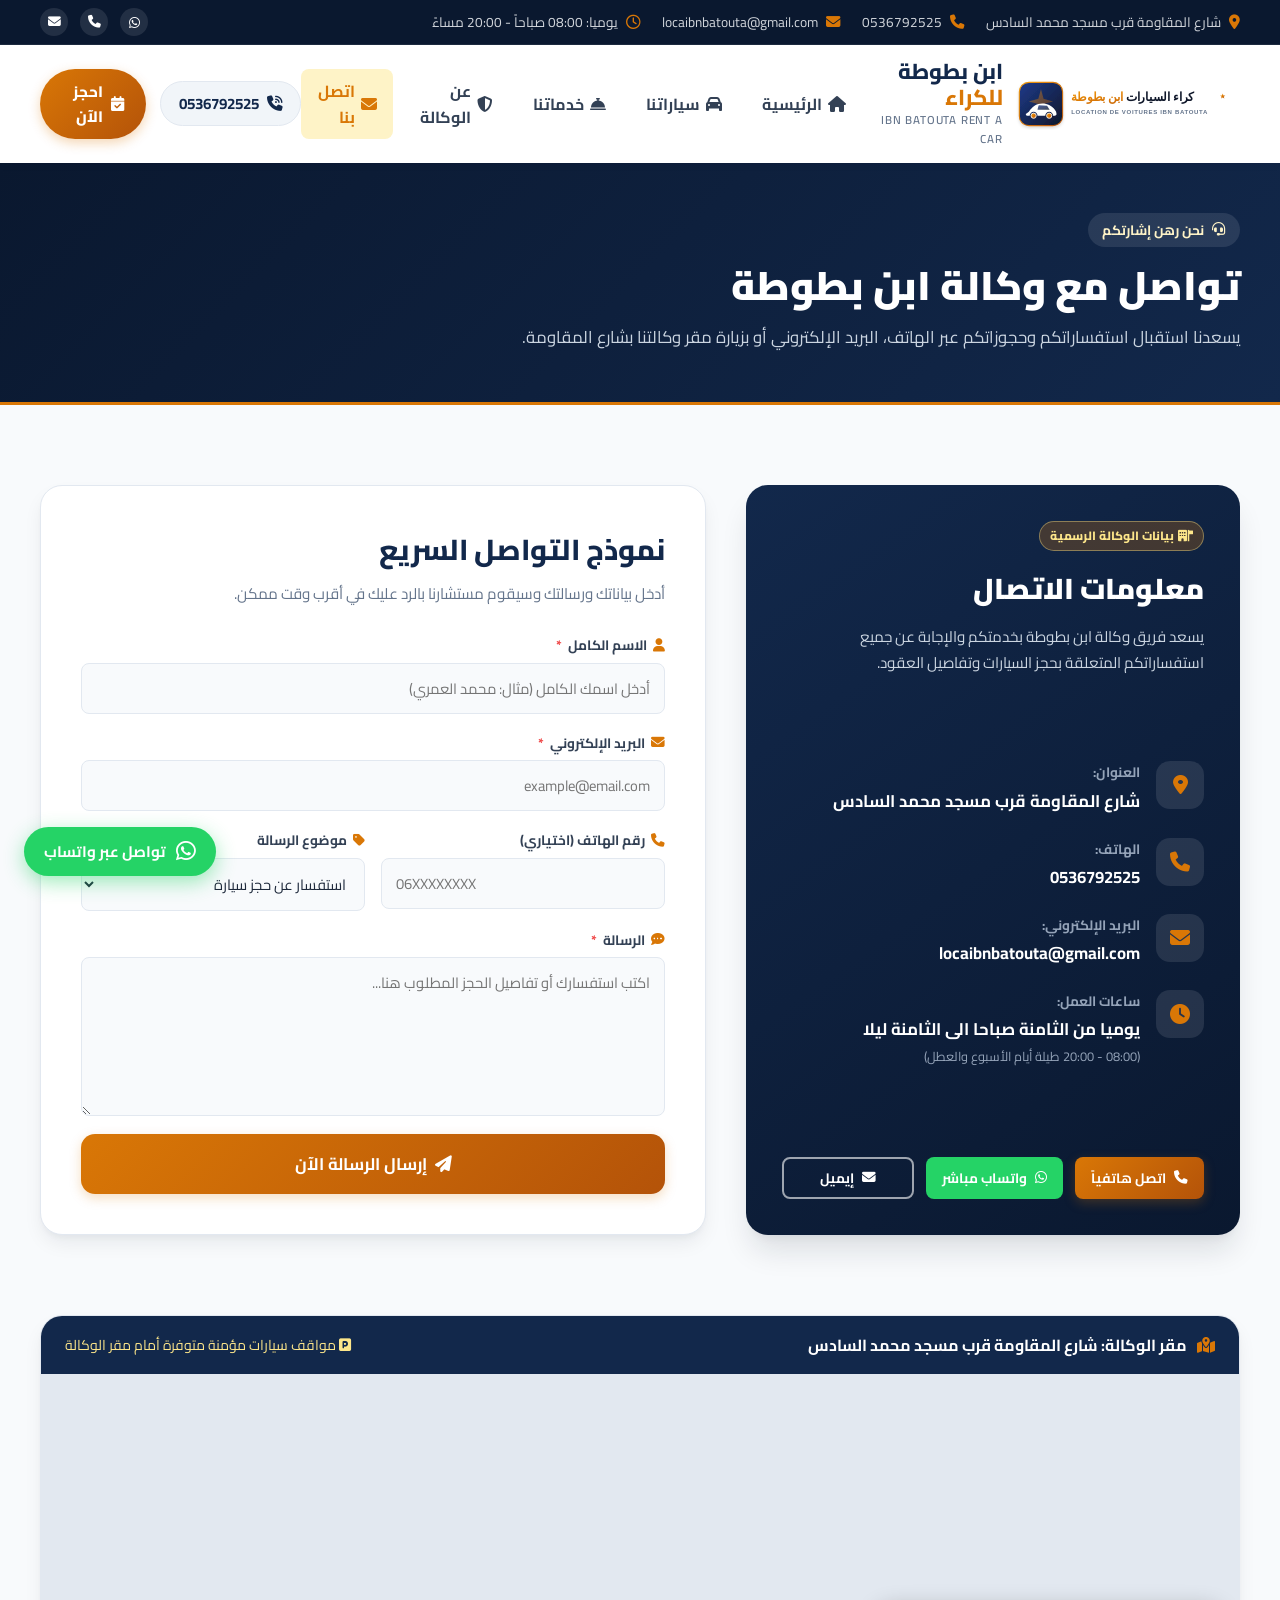
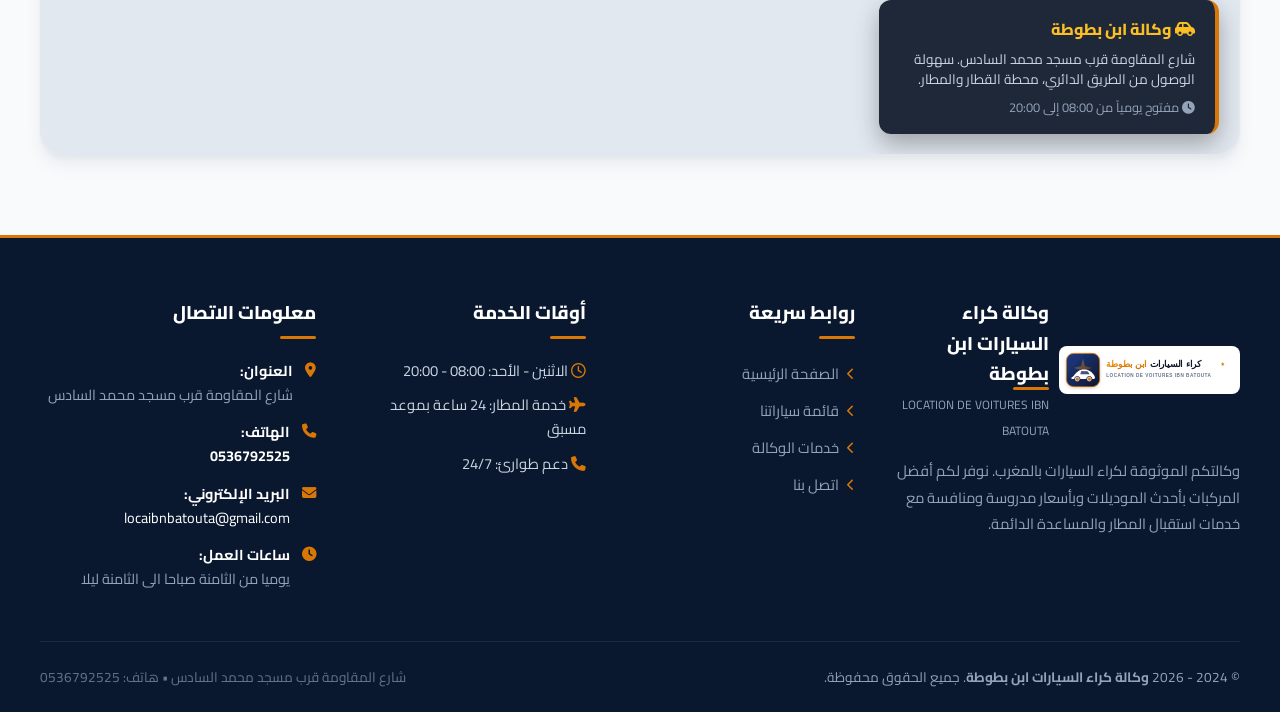
<file: contact.html>
<!DOCTYPE html>
<html lang="ar" dir="rtl">
<head>
  <meta charset="UTF-8" />
  <meta name="viewport" content="width=device-width, initial-scale=1.0" />
  <meta name="description" content="اتصل بوكالة كراء السيارات ابن بطوطة - شارع المقاومة قرب مسجد محمد السادس. هاتف: 0536792525. البريد الإلكتروني: locaibnbatouta@gmail.com. ساعات العمل: يومياً من 8 صباحاً إلى 8 مساءً." />
  <title>اتصل بنا | وكالة كراء السيارات ابن بطوطة</title>

  <!-- Google Fonts: Cairo -->
  <link rel="preconnect" href="https://fonts.googleapis.com" />
  <link rel="preconnect" href="https://fonts.gstatic.com" crossorigin />
  <link href="https://fonts.googleapis.com/css2?family=Cairo:wght@400;500;600;700;800;900&display=swap" rel="stylesheet" />

  <!-- Font Awesome Icons -->
  <link rel="stylesheet" href="https://cdnjs.cloudflare.com/ajax/libs/font-awesome/6.5.1/css/all.min.css" />

  <!-- Custom Stylesheets -->
  <link rel="stylesheet" href="css/style.css" />
  <link rel="stylesheet" href="css/responsive.css" />
</head>
<body>

  <!-- ==========================================================================
       Top Contact Bar
       ========================================================================== -->
  <div class="top-bar">
    <div class="container">
      <div class="top-bar-info">
        <div class="top-bar-item">
          <i class="fa-solid fa-location-dot"></i>
          <span>شارع المقاومة قرب مسجد محمد السادس</span>
        </div>
        <div class="top-bar-item">
          <i class="fa-solid fa-phone"></i>
          <a href="tel:0536792525" dir="ltr">0536792525</a>
        </div>
        <div class="top-bar-item">
          <i class="fa-solid fa-envelope"></i>
          <a href="mailto:locaibnbatouta@gmail.com">locaibnbatouta@gmail.com</a>
        </div>
        <div class="top-bar-item">
          <i class="fa-regular fa-clock"></i>
          <span>يوميا: 08:00 صباحاً - 20:00 مساءً</span>
        </div>
      </div>

      <div class="top-bar-social">
        <a href="https://wa.me/212536792525" target="_blank" title="واتساب"><i class="fa-brands fa-whatsapp"></i></a>
        <a href="tel:0536792525" title="اتصال مباشر"><i class="fa-solid fa-phone"></i></a>
        <a href="mailto:locaibnbatouta@gmail.com" title="بريد إلكتروني"><i class="fa-solid fa-envelope"></i></a>
      </div>
    </div>
  </div>

  <!-- ==========================================================================
       Main Header & Navbar
       ========================================================================== -->
  <header class="site-header">
    <div class="container">
      <nav class="navbar">
        <a href="index.html" class="brand-logo" title="وكالة ابن بطوطة لكراء السيارات">
          <img src="assets/images/logo.svg" alt="وكالة كراء السيارات ابن بطوطة" class="brand-logo-img" />
          <div class="brand-text">
            <span class="brand-title">ابن بطوطة <span>للكراء</span></span>
            <span class="brand-sub">IBN BATOUTA RENT A CAR</span>
          </div>
        </a>

        <ul class="nav-links">
          <li><a href="index.html" class="nav-link"><i class="fa-solid fa-house"></i> الرئيسية</a></li>
          <li><a href="cars.html" class="nav-link"><i class="fa-solid fa-car"></i> سياراتنا</a></li>
          <li><a href="index.html#servicesSection" class="nav-link"><i class="fa-solid fa-bell-concierge"></i> خدماتنا</a></li>
          <li><a href="index.html#aboutAgencySection" class="nav-link"><i class="fa-solid fa-shield-halved"></i> عن الوكالة</a></li>
          <li><a href="contact.html" class="nav-link active"><i class="fa-solid fa-envelope"></i> اتصل بنا</a></li>
        </ul>

        <div class="nav-actions">
          <a href="tel:0536792525" class="btn-nav-call" title="اتصال هاتفي مباشر">
            <i class="fa-solid fa-phone-volume"></i>
            <span dir="ltr">0536792525</span>
          </a>
          <a href="cars.html" class="btn-nav-cta">
            <i class="fa-solid fa-calendar-check"></i>
            <span>احجز الآن</span>
          </a>
          <button class="menu-toggle" aria-label="فتح القائمة">
            <i class="fa-solid fa-bars"></i>
          </button>
        </div>
      </nav>
    </div>
  </header>

  <main>
    <!-- ==========================================================================
         Page Header Banner
         ========================================================================== -->
    <section style="background: linear-gradient(135deg, var(--primary-dark) 0%, var(--primary) 100%); color: var(--white); padding: 50px 0; border-bottom: 3px solid var(--accent);">
      <div class="container">
        <div style="max-width: 760px;">
          <div style="display: inline-flex; align-items: center; gap: 8px; background: rgba(255,255,255,0.1); padding: 6px 14px; border-radius: var(--radius-full); font-size: 0.85rem; font-weight: 700; color: var(--accent-light); margin-bottom: 14px;">
            <i class="fa-solid fa-headset"></i> نحن رهن إشارتكم
          </div>
          <h1 style="font-size: 2.5rem; font-weight: 900; margin-bottom: 12px; line-height: 1.25;">
            تواصل مع وكالة ابن بطوطة
          </h1>
          <p style="font-size: 1.05rem; color: #cbd5e1; line-height: 1.7;">
            يسعدنا استقبال استفساراتكم وحجوزاتكم عبر الهاتف، البريد الإلكتروني أو بزيارة مقر وكالتنا بشارع المقاومة.
          </p>
        </div>
      </div>
    </section>

    <!-- ==========================================================================
         Contact Form & Official Info Section
         ========================================================================== -->
    <section class="contact-section">
      <div class="container">
        <div class="contact-layout">

          <!-- Left / Col 1: Official Agency Contact Information Card -->
          <div class="contact-info-card">
            <div class="contact-info-header">
              <span class="badge badge-gold" style="margin-bottom: 14px; background: rgba(217, 119, 6, 0.25); color: #fde68a; border-color: rgba(253, 230, 138, 0.4);">
                <i class="fa-solid fa-building-flag"></i> بيانات الوكالة الرسمية
              </span>
              <h2>معلومات الاتصال</h2>
              <p>
                يسعد فريق وكالة ابن بطوطة بخدمتكم والإجابة عن جميع استفساراتكم المتعلقة بحجز السيارات وتفاصيل العقود.
              </p>
            </div>

            <!-- List of exact agency info -->
            <div class="contact-details-list">
              <!-- العنوان -->
              <div class="contact-detail-item">
                <div class="contact-icon-box">
                  <i class="fa-solid fa-location-dot"></i>
                </div>
                <div class="contact-detail-text">
                  <strong>العنوان:</strong>
                  <span class="rtl-text">شارع المقاومة قرب مسجد محمد السادس</span>
                </div>
              </div>

              <!-- الهاتف -->
              <div class="contact-detail-item">
                <div class="contact-icon-box">
                  <i class="fa-solid fa-phone"></i>
                </div>
                <div class="contact-detail-text">
                  <strong>الهاتف:</strong>
                  <a href="tel:0536792525" dir="ltr">0536792525</a>
                </div>
              </div>

              <!-- البريد الإلكتروني -->
              <div class="contact-detail-item">
                <div class="contact-icon-box">
                  <i class="fa-solid fa-envelope"></i>
                </div>
                <div class="contact-detail-text">
                  <strong>البريد الإلكتروني:</strong>
                  <a href="mailto:locaibnbatouta@gmail.com" style="direction: ltr;">locaibnbatouta@gmail.com</a>
                </div>
              </div>

              <!-- ساعات العمل -->
              <div class="contact-detail-item">
                <div class="contact-icon-box">
                  <i class="fa-solid fa-clock"></i>
                </div>
                <div class="contact-detail-text">
                  <strong>ساعات العمل:</strong>
                  <span class="rtl-text">يوميا من الثامنة صباحا الى الثامنة ليلا</span>
                  <small style="display: block; color: #94a3b8; font-size: 0.8rem; margin-top: 2px;">(08:00 - 20:00 طيلة أيام الأسبوع والعطل)</small>
                </div>
              </div>
            </div>

            <!-- Direct Quick Buttons -->
            <div class="contact-direct-actions">
              <a href="tel:0536792525" class="btn btn-accent btn-sm" style="flex: 1;">
                <i class="fa-solid fa-phone"></i> اتصل هاتفياً
              </a>
              <a href="https://wa.me/212536792525" target="_blank" class="btn btn-sm" style="background: #25d366; color: #fff; flex: 1;">
                <i class="fa-brands fa-whatsapp"></i> واتساب مباشر
              </a>
              <a href="mailto:locaibnbatouta@gmail.com" class="btn btn-outline-white btn-sm" style="flex: 1;">
                <i class="fa-solid fa-envelope"></i> إيميل
              </a>
            </div>
          </div>

          <!-- Right / Col 2: Required Contact Form -->
          <div class="contact-form-card">
            <h2>نموذج التواصل السريع</h2>
            <p>أدخل بياناتك ورسالتك وسيقوم مستشارنا بالرد عليك في أقرب وقت ممكن.</p>

            <!-- Inline Success Alert -->
            <div id="contactSuccessAlert" style="display: none; background: #ecfdf5; border: 1.5px solid #a7f3d0; border-radius: var(--radius-md); padding: 16px; margin-bottom: 22px; align-items: center; gap: 12px; color: #065f46;">
              <i class="fa-solid fa-circle-check" style="font-size: 1.5rem; color: #10b981;"></i>
              <div>
                <strong>تم إرسال رسالتك بنجاح!</strong>
                <p style="margin: 0; font-size: 0.88rem; color: #047857;">شكراً لتواصلك مع وكالة كراء السيارات ابن بطوطة. سنتواصل معك هاتفياً أو عبر البريد الإلكتروني.</p>
              </div>
            </div>

            <form id="agencyContactForm">
              <!-- الاسم الكامل -->
              <div class="form-group form-group-full">
                <label for="fullName"><i class="fa-solid fa-user"></i> الاسم الكامل <span style="color: var(--danger);">*</span></label>
                <input type="text" id="fullName" name="fullName" class="form-control" placeholder="أدخل اسمك الكامل (مثال: محمد العمري)" required />
              </div>

              <!-- البريد الإلكتروني -->
              <div class="form-group form-group-full">
                <label for="email"><i class="fa-solid fa-envelope"></i> البريد الإلكتروني <span style="color: var(--danger);">*</span></label>
                <input type="email" id="email" name="email" class="form-control" placeholder="example@email.com" required />
              </div>

              <!-- رقم الهاتف (ميزة إضافية) -->
              <div class="form-row">
                <div class="form-group">
                  <label for="phone"><i class="fa-solid fa-phone"></i> رقم الهاتف (اختياري)</label>
                  <input type="tel" id="phone" name="phone" class="form-control" placeholder="06XXXXXXXX" />
                </div>
                <div class="form-group">
                  <label for="subject"><i class="fa-solid fa-tag"></i> موضوع الرسالة</label>
                  <select id="subject" name="subject" class="form-control">
                    <option value="استفسار عن حجز سيارة">استفسار عن حجز سيارة</option>
                    <option value="طلب عرض أسعار لمدة طويلة">طلب عرض أسعار لمدة طويلة</option>
                    <option value="استفسار عن التسليم في المطار">استفسار عن التسليم في المطار</option>
                    <option value="موضوع آخر">موضوع آخر</option>
                  </select>
                </div>
              </div>

              <!-- الرسالة -->
              <div class="form-group form-group-full">
                <label for="message"><i class="fa-solid fa-comment-dots"></i> الرسالة <span style="color: var(--danger);">*</span></label>
                <textarea id="message" name="message" class="form-control" rows="5" placeholder="اكتب استفسارك أو تفاصيل الحجز المطلوب هنا..." required></textarea>
              </div>

              <button type="submit" class="btn btn-accent btn-lg" style="width: 100%;">
                <i class="fa-solid fa-paper-plane"></i> إرسال الرسالة الآن
              </button>
            </form>
          </div>

        </div>
      </div>
    </section>

    <!-- ==========================================================================
         Location Map & Directions (شارع المقاومة قرب مسجد محمد السادس)
         ========================================================================== -->
    <section class="map-section">
      <div class="container">
        <div class="map-wrapper">
          <div class="map-banner">
            <div class="map-banner-info">
              <i class="fa-solid fa-map-location-dot"></i>
              <span>مقر الوكالة: شارع المقاومة قرب مسجد محمد السادس</span>
            </div>
            <div style="font-size: 0.88rem; color: #fde68a;">
              <i class="fa-solid fa-square-parking"></i> مواقف سيارات مؤمنة متوفرة أمام مقر الوكالة
            </div>
          </div>

          <!-- Interactive Embedded OpenStreetMap / Map Location -->
          <div style="position: relative; width: 100%; height: 380px; background: #e2e8f0;">
            <iframe 
              title="موقع وكالة كراء السيارات ابن بطوطة" 
              src="https://www.openstreetmap.org/export/embed.html?bbox=-1.9360,34.6750,-1.9050,34.6950&layer=mapnik&marker=34.6850,-1.9200" 
              style="width: 100%; height: 100%; border: 0;" 
              allowfullscreen="" 
              loading="lazy">
            </iframe>

            <!-- Overlay Card with Address Pin -->
            <div style="position: absolute; bottom: 20px; right: 20px; background: rgba(15, 23, 42, 0.92); color: #fff; padding: 16px 20px; border-radius: 12px; box-shadow: 0 10px 25px rgba(0,0,0,0.3); max-width: 340px; border-right: 4px solid var(--accent); backdrop-filter: blur(8px);">
              <h4 style="font-size: 1rem; font-weight: 800; color: #fbbf24; margin-bottom: 6px;">
                <i class="fa-solid fa-car-side"></i> وكالة ابن بطوطة
              </h4>
              <p style="font-size: 0.85rem; color: #cbd5e1; margin-bottom: 8px; line-height: 1.5;">
                شارع المقاومة قرب مسجد محمد السادس. سهولة الوصول من الطريق الدائري، محطة القطار والمطار.
              </p>
              <div style="font-size: 0.8rem; color: #94a3b8;">
                <i class="fa-solid fa-clock"></i> مفتوح يومياً من 08:00 إلى 20:00
              </div>
            </div>
          </div>
        </div>
      </div>
    </section>
  </main>

  <!-- ==========================================================================
       Floating WhatsApp Button
       ========================================================================== -->
  <a href="https://wa.me/212536792525" class="floating-whatsapp" target="_blank" title="تواصل عبر واتساب">
    <i class="fa-brands fa-whatsapp"></i>
    <span>تواصل عبر واتساب</span>
  </a>

  <!-- ==========================================================================
       Site Footer
       ========================================================================== -->
  <footer class="site-footer">
    <div class="container">
      <div class="footer-top">
        <div class="footer-col footer-about">
          <div style="display: flex; align-items: center; gap: 10px; margin-bottom: 16px;">
            <img src="assets/images/logo.svg" alt="وكالة ابن بطوطة" style="height: 48px; background: #fff; padding: 4px; border-radius: 8px;" />
            <div>
              <h4 style="margin: 0; padding: 0; color: #fff;">وكالة كراء السيارات ابن بطوطة</h4>
              <small style="color: #94a3b8; font-size: 0.75rem;">LOCATION DE VOITURES IBN BATOUTA</small>
            </div>
          </div>
          <p>
            وكالتكم الموثوقة لكراء السيارات بالمغرب. نوفر لكم أفضل المركبات بأحدث الموديلات وبأسعار مدروسة ومنافسة مع خدمات استقبال المطار والمساعدة الدائمة.
          </p>
        </div>

        <div class="footer-col">
          <h4>روابط سريعة</h4>
          <ul class="footer-links">
            <li><a href="index.html"><i class="fa-solid fa-chevron-left"></i> الصفحة الرئيسية</a></li>
            <li><a href="cars.html"><i class="fa-solid fa-chevron-left"></i> قائمة سياراتنا</a></li>
            <li><a href="index.html#servicesSection"><i class="fa-solid fa-chevron-left"></i> خدمات الوكالة</a></li>
            <li><a href="contact.html"><i class="fa-solid fa-chevron-left"></i> اتصل بنا</a></li>
          </ul>
        </div>

        <div class="footer-col">
          <h4>أوقات الخدمة</h4>
          <ul class="footer-links">
            <li style="color: #cbd5e1; font-size: 0.92rem;"><i class="fa-regular fa-clock" style="color: var(--accent);"></i> الاثنين - الأحد: 08:00 - 20:00</li>
            <li style="color: #cbd5e1; font-size: 0.92rem;"><i class="fa-solid fa-plane" style="color: var(--accent);"></i> خدمة المطار: 24 ساعة بموعد مسبق</li>
            <li style="color: #cbd5e1; font-size: 0.92rem;"><i class="fa-solid fa-phone" style="color: var(--accent);"></i> دعم طوارئ: 24/7</li>
          </ul>
        </div>

        <div class="footer-col">
          <h4>معلومات الاتصال</h4>
          <ul class="footer-contact-list">
            <li class="footer-contact-item">
              <i class="fa-solid fa-location-dot"></i>
              <div>
                <strong style="color: #fff; display: block;">العنوان:</strong>
                <span>شارع المقاومة قرب مسجد محمد السادس</span>
              </div>
            </li>
            <li class="footer-contact-item">
              <i class="fa-solid fa-phone"></i>
              <div>
                <strong style="color: #fff; display: block;">الهاتف:</strong>
                <a href="tel:0536792525" dir="ltr" style="font-weight: 700; color: #fff;">0536792525</a>
              </div>
            </li>
            <li class="footer-contact-item">
              <i class="fa-solid fa-envelope"></i>
              <div>
                <strong style="color: #fff; display: block;">البريد الإلكتروني:</strong>
                <a href="mailto:locaibnbatouta@gmail.com" style="color: #fff;">locaibnbatouta@gmail.com</a>
              </div>
            </li>
            <li class="footer-contact-item">
              <i class="fa-solid fa-clock"></i>
              <div>
                <strong style="color: #fff; display: block;">ساعات العمل:</strong>
                <span>يوميا من الثامنة صباحا الى الثامنة ليلا</span>
              </div>
            </li>
          </ul>
        </div>
      </div>

      <div class="footer-bottom">
        <div>
          &copy; 2024 - 2026 <strong>وكالة كراء السيارات ابن بطوطة</strong>. جميع الحقوق محفوظة.
        </div>
        <div style="color: #64748b;">
          شارع المقاومة قرب مسجد محمد السادس • هاتف: 0536792525
        </div>
      </div>
    </div>
  </footer>

  <!-- Scripts -->
  <script src="js/data.js"></script>
  <script src="js/main.js"></script>
  <script src="js/contact.js"></script>
</body>
</html>
</file>
<file: css/style.css>
/* ==========================================================================
   وكالة كراء السيارات ابن بطوطة - Ibn Batouta Car Rental
   Stylesheet: Main Design System (RTL First)
   ========================================================================== */

:root {
  --primary: #12284b;
  --primary-dark: #0a182f;
  --primary-light: #1b3d75;
  --primary-rgb: 18, 40, 75;
  
  --accent: #d97706;
  --accent-gold: #c59b27;
  --accent-light: #fef3c7;
  --accent-rgb: 217, 119, 6;
  
  --success: #10b981;
  --danger: #ef4444;
  --info: #0284c7;

  --dark: #0f172a;
  --dark-surface: #1e293b;
  
  --gray-50: #f8fafc;
  --gray-100: #f1f5f9;
  --gray-200: #e2e8f0;
  --gray-300: #cbd5e1;
  --gray-400: #94a3b8;
  --gray-500: #64748b;
  --gray-600: #475569;
  --gray-700: #334155;
  --gray-800: #1e293b;
  --white: #ffffff;
  
  --radius-sm: 8px;
  --radius-md: 14px;
  --radius-lg: 22px;
  --radius-full: 9999px;
  
  --shadow-xs: 0 1px 3px rgba(15, 23, 42, 0.05);
  --shadow-sm: 0 4px 6px -1px rgba(15, 23, 42, 0.07);
  --shadow-md: 0 10px 20px -3px rgba(15, 23, 42, 0.08), 0 4px 6px -2px rgba(15, 23, 42, 0.04);
  --shadow-lg: 0 20px 30px -5px rgba(15, 23, 42, 0.12), 0 8px 10px -6px rgba(15, 23, 42, 0.06);
  --shadow-xl: 0 25px 50px -12px rgba(15, 23, 42, 0.25);
  
  --transition: all 0.3s cubic-bezier(0.4, 0, 0.2, 1);
  --font-arabic: 'Cairo', system-ui, -apple-system, sans-serif;
}

/* Base Styles */
*, *::before, *::after {
  box-sizing: border-box;
  margin: 0;
  padding: 0;
}

html {
  font-family: var(--font-arabic);
  font-size: 16px;
  scroll-behavior: smooth;
  direction: rtl;
  text-align: right;
  -webkit-font-smoothing: antialiased;
}

body {
  background-color: var(--gray-50);
  color: var(--gray-700);
  line-height: 1.65;
  overflow-x: hidden;
  min-height: 100vh;
  display: flex;
  flex-direction: column;
}

main {
  flex: 1;
}

img {
  max-width: 100%;
  height: auto;
  display: block;
}

a {
  color: inherit;
  text-decoration: none;
  transition: var(--transition);
}

ul {
  list-style: none;
}

button, input, select, textarea {
  font-family: inherit;
  font-size: inherit;
}

/* Layout Container */
.container {
  width: 100%;
  max-width: 1240px;
  margin-left: auto;
  margin-right: auto;
  padding-left: 20px;
  padding-right: 20px;
}

/* ==========================================================================
   Header & Navigation
   ========================================================================== */

/* Top Info Bar */
.top-bar {
  background: var(--primary-dark);
  color: #d1d5db;
  font-size: 0.85rem;
  padding: 8px 0;
  border-bottom: 1px solid rgba(255, 255, 255, 0.08);
}

.top-bar .container {
  display: flex;
  justify-content: space-between;
  align-items: center;
  flex-wrap: wrap;
  gap: 12px;
}

.top-bar-info {
  display: flex;
  align-items: center;
  gap: 22px;
  flex-wrap: wrap;
}

.top-bar-item {
  display: inline-flex;
  align-items: center;
  gap: 8px;
}

.top-bar-item i {
  color: var(--accent);
  font-size: 0.9rem;
}

.top-bar-item a:hover {
  color: var(--accent-light);
}

.top-bar-social {
  display: flex;
  align-items: center;
  gap: 12px;
}

.top-bar-social a {
  display: inline-flex;
  align-items: center;
  justify-content: center;
  width: 28px;
  height: 28px;
  border-radius: 50%;
  background: rgba(255, 255, 255, 0.1);
  color: #fff;
  font-size: 0.8rem;
  transition: var(--transition);
}

.top-bar-social a:hover {
  background: var(--accent);
  color: var(--white);
  transform: translateY(-2px);
}

/* Main Navbar */
.site-header {
  background: var(--white);
  box-shadow: var(--shadow-sm);
  position: sticky;
  top: 0;
  z-index: 1000;
  transition: var(--transition);
}

.site-header.scrolled {
  box-shadow: var(--shadow-md);
  background: rgba(255, 255, 255, 0.98);
  backdrop-filter: blur(10px);
}

.navbar {
  display: flex;
  align-items: center;
  justify-content: space-between;
  padding: 14px 0;
}

.brand-logo {
  display: flex;
  align-items: center;
  gap: 12px;
  text-decoration: none;
}

.brand-logo-img {
  height: 52px;
  width: auto;
}

.brand-text {
  display: flex;
  flex-direction: column;
}

.brand-title {
  font-size: 1.35rem;
  font-weight: 800;
  color: var(--primary);
  line-height: 1.2;
}

.brand-title span {
  color: var(--accent);
}

.brand-sub {
  font-size: 0.72rem;
  font-weight: 600;
  color: var(--gray-500);
  letter-spacing: 0.8px;
}

.nav-links {
  display: flex;
  align-items: center;
  gap: 8px;
}

.nav-link {
  padding: 9px 16px;
  font-weight: 700;
  color: var(--gray-700);
  border-radius: var(--radius-sm);
  transition: var(--transition);
  position: relative;
  display: inline-flex;
  align-items: center;
  gap: 6px;
}

.nav-link:hover {
  color: var(--accent);
  background: var(--gray-50);
}

.nav-link.active {
  color: var(--accent);
  background: var(--accent-light);
}

.nav-actions {
  display: flex;
  align-items: center;
  gap: 14px;
}

.btn-nav-call {
  display: inline-flex;
  align-items: center;
  gap: 8px;
  background: var(--gray-100);
  color: var(--primary);
  padding: 9px 18px;
  border-radius: var(--radius-full);
  font-weight: 700;
  font-size: 0.95rem;
  border: 1px solid var(--gray-200);
}

.btn-nav-call:hover {
  background: var(--primary);
  color: var(--white);
  border-color: var(--primary);
}

.btn-nav-cta {
  background: linear-gradient(135deg, var(--accent) 0%, #b45309 100%);
  color: var(--white);
  padding: 10px 22px;
  border-radius: var(--radius-full);
  font-weight: 800;
  font-size: 0.95rem;
  box-shadow: 0 4px 12px rgba(217, 119, 6, 0.3);
  display: inline-flex;
  align-items: center;
  gap: 8px;
}

.btn-nav-cta:hover {
  transform: translateY(-2px);
  box-shadow: 0 6px 16px rgba(217, 119, 6, 0.45);
}

.menu-toggle {
  display: none;
  background: none;
  border: none;
  font-size: 1.5rem;
  color: var(--primary);
  cursor: pointer;
  padding: 8px;
}

/* ==========================================================================
   Buttons & Badges
   ========================================================================== */

.btn {
  display: inline-flex;
  align-items: center;
  justify-content: center;
  gap: 8px;
  font-weight: 700;
  padding: 12px 24px;
  border-radius: var(--radius-md);
  border: none;
  cursor: pointer;
  transition: var(--transition);
  text-align: center;
  white-space: nowrap;
}

.btn-sm {
  padding: 8px 16px;
  font-size: 0.85rem;
  border-radius: var(--radius-sm);
}

.btn-lg {
  padding: 14px 30px;
  font-size: 1.05rem;
  border-radius: var(--radius-md);
}

.btn-primary {
  background: var(--primary);
  color: var(--white);
}

.btn-primary:hover {
  background: var(--primary-light);
  transform: translateY(-2px);
  box-shadow: var(--shadow-md);
}

.btn-accent {
  background: linear-gradient(135deg, var(--accent) 0%, #b45309 100%);
  color: var(--white);
  box-shadow: 0 4px 12px rgba(217, 119, 6, 0.25);
}

.btn-accent:hover {
  transform: translateY(-2px);
  box-shadow: 0 8px 18px rgba(217, 119, 6, 0.4);
}

.btn-outline {
  background: transparent;
  color: var(--primary);
  border: 2px solid var(--primary);
}

.btn-outline:hover {
  background: var(--primary);
  color: var(--white);
}

.btn-outline-white {
  background: transparent;
  color: var(--white);
  border: 2px solid rgba(255, 255, 255, 0.6);
}

.btn-outline-white:hover {
  background: var(--white);
  color: var(--primary);
  border-color: var(--white);
}

.badge {
  display: inline-flex;
  align-items: center;
  gap: 4px;
  padding: 4px 10px;
  border-radius: var(--radius-full);
  font-size: 0.75rem;
  font-weight: 800;
}

.badge-new {
  background: #ecfdf5;
  color: #059669;
  border: 1px solid #a7f3d0;
}

.badge-offer {
  background: #fef2f2;
  color: #dc2626;
  border: 1px solid #fecaca;
}

.badge-gold {
  background: var(--accent-light);
  color: #92400e;
  border: 1px solid #fde68a;
}

/* Section Header Utility */
.section-header {
  text-align: center;
  max-width: 720px;
  margin: 0 auto 48px auto;
}

.section-tag {
  display: inline-flex;
  align-items: center;
  gap: 6px;
  color: var(--accent);
  background: var(--accent-light);
  padding: 6px 14px;
  border-radius: var(--radius-full);
  font-size: 0.82rem;
  font-weight: 800;
  margin-bottom: 12px;
}

.section-title {
  font-size: 2.2rem;
  font-weight: 800;
  color: var(--primary);
  margin-bottom: 14px;
  line-height: 1.3;
}

.section-subtitle {
  font-size: 1.05rem;
  color: var(--gray-600);
  line-height: 1.7;
}

/* ==========================================================================
   Hero Section
   ========================================================================== */
.hero {
  position: relative;
  background: linear-gradient(135deg, rgba(10, 24, 47, 0.88) 0%, rgba(18, 40, 75, 0.82) 100%),
              url('../assets/images/hero-bg.jpg') center/cover no-repeat;
  color: var(--white);
  padding: 80px 0 120px 0;
  overflow: hidden;
}

.hero::after {
  content: '';
  position: absolute;
  bottom: 0;
  left: 0;
  right: 0;
  height: 40px;
  background: var(--gray-50);
  clip-path: polygon(0 100%, 100% 100%, 100% 0);
}

.hero-content {
  max-width: 780px;
  text-align: center;
  margin: 0 auto;
}

.hero-badge {
  display: inline-flex;
  align-items: center;
  gap: 8px;
  background: rgba(255, 255, 255, 0.12);
  backdrop-filter: blur(8px);
  border: 1px solid rgba(255, 255, 255, 0.25);
  color: var(--accent-light);
  padding: 8px 18px;
  border-radius: var(--radius-full);
  font-size: 0.9rem;
  font-weight: 700;
  margin-bottom: 22px;
}

.hero-title {
  font-size: 3rem;
  font-weight: 900;
  line-height: 1.25;
  margin-bottom: 18px;
  text-shadow: 0 2px 10px rgba(0, 0, 0, 0.3);
}

.hero-title span {
  color: #fbbf24;
}

.hero-description {
  font-size: 1.15rem;
  line-height: 1.8;
  color: #e2e8f0;
  margin-bottom: 32px;
}

.hero-actions {
  display: flex;
  align-items: center;
  justify-content: center;
  gap: 16px;
  flex-wrap: wrap;
  margin-bottom: 36px;
}

.hero-features-bar {
  display: flex;
  justify-content: center;
  align-items: center;
  gap: 30px;
  flex-wrap: wrap;
  padding-top: 24px;
  border-top: 1px solid rgba(255, 255, 255, 0.15);
}

.hero-feat-item {
  display: flex;
  align-items: center;
  gap: 8px;
  font-size: 0.92rem;
  color: #e2e8f0;
}

.hero-feat-item i {
  color: #fbbf24;
}

/* ==========================================================================
   Quick Booking / Search Bar (Float over hero)
   ========================================================================== */
.quick-booking-box {
  margin-top: -60px;
  position: relative;
  z-index: 30;
  margin-bottom: 60px;
}

.booking-card {
  background: var(--white);
  border-radius: var(--radius-lg);
  padding: 24px 28px;
  box-shadow: var(--shadow-lg);
  border: 1px solid var(--gray-200);
}

.booking-form-grid {
  display: grid;
  grid-template-columns: repeat(auto-fit, minmax(200px, 1fr)) 160px;
  gap: 16px;
  align-items: end;
}

.form-group {
  display: flex;
  flex-direction: column;
  gap: 6px;
  text-align: right;
}

.form-group label {
  font-size: 0.85rem;
  font-weight: 700;
  color: var(--gray-700);
  display: flex;
  align-items: center;
  gap: 6px;
}

.form-group label i {
  color: var(--accent);
}

.form-control {
  width: 100%;
  padding: 11px 14px;
  border: 1.5px solid var(--gray-200);
  border-radius: var(--radius-sm);
  background: var(--gray-50);
  color: var(--gray-800);
  font-size: 0.92rem;
  transition: var(--transition);
}

.form-control:focus {
  outline: none;
  border-color: var(--accent);
  background: var(--white);
  box-shadow: 0 0 0 3px rgba(217, 119, 6, 0.15);
}

/* ==========================================================================
   Agency Presentation & Highlights (About Ibn Batouta)
   ========================================================================== */
.agency-about-section {
  padding: 80px 0;
  background: var(--white);
}

.about-grid {
  display: grid;
  grid-template-columns: 1fr 1fr;
  gap: 50px;
  align-items: center;
}

.about-img-wrap {
  position: relative;
  border-radius: var(--radius-lg);
  overflow: hidden;
  box-shadow: var(--shadow-lg);
}

.about-img-wrap img {
  width: 100%;
  height: 420px;
  object-fit: cover;
  transition: transform 0.5s ease;
}

.about-img-wrap:hover img {
  transform: scale(1.03);
}

.about-experience-badge {
  position: absolute;
  bottom: 24px;
  right: 24px;
  background: linear-gradient(135deg, var(--primary) 0%, var(--primary-dark) 100%);
  color: var(--white);
  padding: 16px 22px;
  border-radius: var(--radius-md);
  box-shadow: var(--shadow-lg);
  border: 2px solid var(--accent-gold);
  display: flex;
  align-items: center;
  gap: 14px;
}

.about-experience-badge .num {
  font-size: 2.2rem;
  font-weight: 900;
  color: var(--accent);
  line-height: 1;
}

.about-experience-badge .text {
  font-size: 0.85rem;
  font-weight: 700;
  line-height: 1.3;
}

.about-content h2 {
  font-size: 2.2rem;
  font-weight: 900;
  color: var(--primary);
  margin-bottom: 18px;
  line-height: 1.3;
}

.about-content p {
  color: var(--gray-600);
  font-size: 1.02rem;
  line-height: 1.8;
  margin-bottom: 22px;
}

.about-check-list {
  display: grid;
  grid-template-columns: 1fr 1fr;
  gap: 12px;
  margin-bottom: 28px;
}

.about-check-item {
  display: flex;
  align-items: center;
  gap: 10px;
  font-weight: 700;
  font-size: 0.92rem;
  color: var(--gray-800);
}

.about-check-item i {
  color: var(--accent);
  background: var(--accent-light);
  width: 24px;
  height: 24px;
  border-radius: 50%;
  display: inline-flex;
  align-items: center;
  justify-content: center;
  font-size: 0.75rem;
}

/* ==========================================================================
   Services Section
   ========================================================================== */
.services-section {
  padding: 80px 0;
  background: var(--gray-50);
}

.services-grid {
  display: grid;
  grid-template-columns: repeat(auto-fit, minmax(320px, 1fr));
  gap: 28px;
}

.service-card {
  background: var(--white);
  padding: 32px 26px;
  border-radius: var(--radius-lg);
  box-shadow: var(--shadow-sm);
  border: 1px solid var(--gray-200);
  transition: var(--transition);
  position: relative;
  overflow: hidden;
}

.service-card:hover {
  transform: translateY(-6px);
  box-shadow: var(--shadow-lg);
  border-color: var(--accent-light);
}

.service-card::before {
  content: '';
  position: absolute;
  top: 0;
  left: 0;
  right: 0;
  height: 4px;
  background: linear-gradient(90deg, var(--accent) 0%, var(--primary) 100%);
  opacity: 0;
  transition: var(--transition);
}

.service-card:hover::before {
  opacity: 1;
}

.service-icon-wrap {
  width: 60px;
  height: 60px;
  border-radius: var(--radius-md);
  background: var(--accent-light);
  color: var(--accent);
  display: flex;
  align-items: center;
  justify-content: center;
  font-size: 1.6rem;
  margin-bottom: 20px;
  transition: var(--transition);
}

.service-card:hover .service-icon-wrap {
  background: var(--primary);
  color: var(--white);
}

.service-card h3 {
  font-size: 1.25rem;
  font-weight: 800;
  color: var(--primary);
  margin-bottom: 12px;
}

.service-card p {
  color: var(--gray-600);
  font-size: 0.95rem;
  line-height: 1.7;
}

/* ==========================================================================
   Car Cards & Fleet Grid (Used in Home & Cars Page)
   ========================================================================== */
.fleet-section {
  padding: 80px 0;
}

.fleet-grid {
  display: grid;
  grid-template-columns: repeat(auto-fill, minmax(320px, 1fr));
  gap: 28px;
}

.car-card {
  background: var(--white);
  border-radius: var(--radius-lg);
  overflow: hidden;
  box-shadow: var(--shadow-sm);
  border: 1px solid var(--gray-200);
  transition: var(--transition);
  display: flex;
  flex-direction: column;
  position: relative;
}

.car-card:hover {
  transform: translateY(-6px);
  box-shadow: var(--shadow-lg);
  border-color: rgba(217, 119, 6, 0.4);
}

.car-media {
  position: relative;
  background: #f1f5f9;
  height: 220px;
  overflow: hidden;
}

.car-media img {
  width: 100%;
  height: 100%;
  object-fit: cover;
  transition: transform 0.5s ease;
}

.car-card:hover .car-media img {
  transform: scale(1.06);
}

.car-badges {
  position: absolute;
  top: 14px;
  right: 14px;
  display: flex;
  flex-direction: column;
  gap: 6px;
  z-index: 5;
}

.car-brand-tag {
  position: absolute;
  bottom: 12px;
  left: 14px;
  background: rgba(15, 23, 42, 0.75);
  backdrop-filter: blur(6px);
  color: var(--white);
  padding: 4px 10px;
  border-radius: var(--radius-sm);
  font-size: 0.75rem;
  font-weight: 700;
}

.car-body {
  padding: 22px;
  display: flex;
  flex-direction: column;
  flex: 1;
}

.car-category {
  font-size: 0.8rem;
  font-weight: 700;
  color: var(--accent);
  margin-bottom: 6px;
}

.car-title {
  font-size: 1.25rem;
  font-weight: 800;
  color: var(--primary);
  margin-bottom: 6px;
}

.car-model-name {
  font-size: 0.85rem;
  color: var(--gray-400);
  margin-bottom: 16px;
}

/* Feature Spec Icons */
.car-specs {
  display: grid;
  grid-template-columns: repeat(4, 1fr);
  gap: 8px;
  padding: 12px 0;
  margin-bottom: 18px;
  border-top: 1px dashed var(--gray-200);
  border-bottom: 1px dashed var(--gray-200);
}

.car-spec-item {
  display: flex;
  flex-direction: column;
  align-items: center;
  text-align: center;
  gap: 4px;
  color: var(--gray-600);
  font-size: 0.76rem;
  font-weight: 600;
}

.car-spec-item i {
  color: var(--primary-light);
  font-size: 0.95rem;
}

.car-footer {
  margin-top: auto;
  display: flex;
  align-items: center;
  justify-content: space-between;
  gap: 12px;
  padding-top: 14px;
}

.car-price-box {
  display: flex;
  flex-direction: column;
}

.car-old-price {
  font-size: 0.8rem;
  color: var(--gray-400);
  text-decoration: line-through;
}

.car-price {
  font-size: 1.45rem;
  font-weight: 900;
  color: var(--primary);
  line-height: 1;
}

.car-price span {
  font-size: 0.78rem;
  font-weight: 700;
  color: var(--gray-500);
}

.car-actions {
  display: flex;
  align-items: center;
  gap: 8px;
}

/* ==========================================================================
   Filter & Search Toolbar (Cars Page)
   ========================================================================== */
.filter-toolbar {
  background: var(--white);
  padding: 22px;
  border-radius: var(--radius-lg);
  box-shadow: var(--shadow-sm);
  border: 1px solid var(--gray-200);
  margin-bottom: 36px;
}

.filter-grid {
  display: grid;
  grid-template-columns: 2fr 1fr 1fr 1fr auto;
  gap: 14px;
  align-items: center;
}

.filter-tabs {
  display: flex;
  gap: 8px;
  flex-wrap: wrap;
  margin-top: 16px;
  padding-top: 16px;
  border-top: 1px solid var(--gray-100);
}

.filter-pill {
  background: var(--gray-100);
  color: var(--gray-700);
  padding: 6px 14px;
  border-radius: var(--radius-full);
  font-size: 0.85rem;
  font-weight: 700;
  cursor: pointer;
  border: 1px solid transparent;
  transition: var(--transition);
}

.filter-pill:hover,
.filter-pill.active {
  background: var(--primary);
  color: var(--white);
}

/* ==========================================================================
   Contact Page Elements
   ========================================================================== */
.contact-section {
  padding: 80px 0;
}

.contact-layout {
  display: grid;
  grid-template-columns: 1fr 1.35fr;
  gap: 40px;
}

.contact-info-card {
  background: linear-gradient(145deg, var(--primary) 0%, var(--primary-dark) 100%);
  color: var(--white);
  padding: 36px;
  border-radius: var(--radius-lg);
  box-shadow: var(--shadow-lg);
  display: flex;
  flex-direction: column;
  justify-content: space-between;
}

.contact-info-header h2 {
  font-size: 1.8rem;
  font-weight: 900;
  margin-bottom: 12px;
}

.contact-info-header p {
  color: #cbd5e1;
  font-size: 0.95rem;
  margin-bottom: 28px;
  line-height: 1.7;
}

.contact-details-list {
  display: flex;
  flex-direction: column;
  gap: 22px;
  margin-bottom: 32px;
}

.contact-detail-item {
  display: flex;
  align-items: flex-start;
  gap: 16px;
}

.contact-icon-box {
  width: 48px;
  height: 48px;
  border-radius: var(--radius-md);
  background: rgba(255, 255, 255, 0.1);
  color: var(--accent);
  display: flex;
  align-items: center;
  justify-content: center;
  font-size: 1.25rem;
  flex-shrink: 0;
}

.contact-detail-text strong {
  display: block;
  font-size: 0.85rem;
  color: #94a3b8;
  margin-bottom: 4px;
}

.contact-detail-text span,
.contact-detail-text a {
  font-size: 1.05rem;
  font-weight: 700;
  color: var(--white);
  direction: ltr;
  display: inline-block;
  text-align: right;
}

.contact-detail-text .rtl-text {
  direction: rtl;
}

.contact-direct-actions {
  display: flex;
  gap: 12px;
  flex-wrap: wrap;
}

.contact-form-card {
  background: var(--white);
  padding: 40px;
  border-radius: var(--radius-lg);
  box-shadow: var(--shadow-md);
  border: 1px solid var(--gray-200);
}

.contact-form-card h2 {
  font-size: 1.8rem;
  font-weight: 800;
  color: var(--primary);
  margin-bottom: 8px;
}

.contact-form-card p {
  color: var(--gray-500);
  font-size: 0.95rem;
  margin-bottom: 28px;
}

.form-row {
  display: grid;
  grid-template-columns: 1fr 1fr;
  gap: 16px;
  margin-bottom: 18px;
}

.form-group-full {
  margin-bottom: 18px;
}

/* ==========================================================================
   Map & Directions Box
   ========================================================================== */
.map-section {
  padding-bottom: 80px;
}

.map-wrapper {
  border-radius: var(--radius-lg);
  overflow: hidden;
  box-shadow: var(--shadow-md);
  border: 1px solid var(--gray-200);
  background: var(--white);
}

.map-banner {
  background: var(--primary);
  color: var(--white);
  padding: 16px 24px;
  display: flex;
  align-items: center;
  justify-content: space-between;
  flex-wrap: wrap;
  gap: 12px;
}

.map-banner-info {
  display: flex;
  align-items: center;
  gap: 10px;
  font-weight: 700;
}

.map-banner-info i {
  color: var(--accent);
}

/* ==========================================================================
   Banner CTA / Why Us
   ========================================================================== */
.cta-banner {
  background: linear-gradient(135deg, var(--primary-dark) 0%, var(--primary) 100%);
  color: var(--white);
  padding: 60px 0;
  border-radius: var(--radius-lg);
  margin: 60px 0;
  position: relative;
  overflow: hidden;
}

.cta-banner::before {
  content: '';
  position: absolute;
  top: -50px;
  left: -50px;
  width: 250px;
  height: 250px;
  border-radius: 50%;
  background: radial-gradient(circle, rgba(217, 119, 6, 0.25) 0%, transparent 70%);
}

.cta-content {
  position: relative;
  z-index: 2;
  text-align: center;
  max-width: 680px;
  margin: 0 auto;
}

.cta-content h2 {
  font-size: 2.2rem;
  font-weight: 900;
  margin-bottom: 14px;
}

.cta-content p {
  font-size: 1.05rem;
  color: #cbd5e1;
  margin-bottom: 26px;
}

.cta-btns {
  display: flex;
  justify-content: center;
  gap: 16px;
  flex-wrap: wrap;
}

/* ==========================================================================
   Testimonials
   ========================================================================== */
.testimonials-section {
  padding: 80px 0;
  background: var(--gray-100);
}

.testimonials-grid {
  display: grid;
  grid-template-columns: repeat(auto-fit, minmax(300px, 1fr));
  gap: 28px;
}

.testimonial-card {
  background: var(--white);
  padding: 30px;
  border-radius: var(--radius-lg);
  box-shadow: var(--shadow-sm);
  border: 1px solid var(--gray-200);
  display: flex;
  flex-direction: column;
  justify-content: space-between;
}

.testimonial-stars {
  color: #f59e0b;
  margin-bottom: 14px;
  font-size: 0.95rem;
}

.testimonial-text {
  font-size: 0.95rem;
  color: var(--gray-700);
  line-height: 1.8;
  margin-bottom: 20px;
  font-style: italic;
}

.testimonial-author {
  display: flex;
  align-items: center;
  gap: 12px;
}

.testimonial-avatar {
  width: 44px;
  height: 44px;
  border-radius: 50%;
  background: var(--accent-light);
  color: var(--accent);
  display: flex;
  align-items: center;
  justify-content: center;
  font-weight: 800;
}

.testimonial-author h4 {
  font-size: 0.95rem;
  font-weight: 800;
  color: var(--primary);
}

.testimonial-author span {
  font-size: 0.8rem;
  color: var(--gray-400);
}

/* ==========================================================================
   Footer
   ========================================================================== */
.site-footer {
  background: var(--primary-dark);
  color: #94a3b8;
  padding-top: 60px;
  border-top: 3px solid var(--accent);
  margin-top: auto;
}

.footer-top {
  display: grid;
  grid-template-columns: 1.5fr 1fr 1fr 1.2fr;
  gap: 40px;
  padding-bottom: 50px;
  border-bottom: 1px solid rgba(255, 255, 255, 0.08);
}

.footer-col h4 {
  color: var(--white);
  font-size: 1.15rem;
  font-weight: 800;
  margin-bottom: 20px;
  position: relative;
  padding-bottom: 10px;
}

.footer-col h4::after {
  content: '';
  position: absolute;
  bottom: 0;
  right: 0;
  width: 36px;
  height: 2.5px;
  background: var(--accent);
  border-radius: 2px;
}

.footer-about p {
  font-size: 0.92rem;
  line-height: 1.8;
  margin-bottom: 20px;
}

.footer-links {
  display: flex;
  flex-direction: column;
  gap: 10px;
}

.footer-links a {
  display: inline-flex;
  align-items: center;
  gap: 8px;
  font-size: 0.92rem;
  transition: var(--transition);
}

.footer-links a:hover {
  color: var(--accent);
  transform: translateX(-4px);
}

.footer-links a i {
  font-size: 0.75rem;
  color: var(--accent);
}

.footer-contact-list {
  display: flex;
  flex-direction: column;
  gap: 14px;
}

.footer-contact-item {
  display: flex;
  align-items: flex-start;
  gap: 12px;
  font-size: 0.9rem;
}

.footer-contact-item i {
  color: var(--accent);
  margin-top: 4px;
}

.footer-contact-item a:hover {
  color: var(--white);
}

.footer-bottom {
  padding: 24px 0;
  display: flex;
  justify-content: space-between;
  align-items: center;
  flex-wrap: wrap;
  gap: 16px;
  font-size: 0.85rem;
}

/* ==========================================================================
   Modals (Booking Modal & Car Details Modal)
   ========================================================================== */
.modal-overlay {
  position: fixed;
  inset: 0;
  background: rgba(15, 23, 42, 0.7);
  backdrop-filter: blur(4px);
  z-index: 2000;
  display: flex;
  align-items: center;
  justify-content: center;
  padding: 20px;
  opacity: 0;
  visibility: hidden;
  transition: var(--transition);
}

.modal-overlay.active {
  opacity: 1;
  visibility: visible;
}

.modal-dialog {
  background: var(--white);
  border-radius: var(--radius-lg);
  max-width: 680px;
  width: 100%;
  max-height: 90vh;
  overflow-y: auto;
  box-shadow: var(--shadow-xl);
  transform: scale(0.95);
  transition: transform 0.3s ease;
  position: relative;
}

.modal-overlay.active .modal-dialog {
  transform: scale(1);
}

.modal-header {
  padding: 20px 24px;
  border-bottom: 1px solid var(--gray-200);
  display: flex;
  align-items: center;
  justify-content: space-between;
  background: var(--gray-50);
  border-radius: var(--radius-lg) var(--radius-lg) 0 0;
}

.modal-title {
  font-size: 1.3rem;
  font-weight: 800;
  color: var(--primary);
  display: flex;
  align-items: center;
  gap: 10px;
}

.modal-close {
  background: var(--white);
  border: 1px solid var(--gray-200);
  width: 36px;
  height: 36px;
  border-radius: 50%;
  display: flex;
  align-items: center;
  justify-content: center;
  cursor: pointer;
  color: var(--gray-500);
  transition: var(--transition);
}

.modal-close:hover {
  background: var(--danger);
  color: var(--white);
  border-color: var(--danger);
}

.modal-body {
  padding: 24px;
}

/* Booking Summary Card inside Modal */
.booking-car-preview {
  display: flex;
  align-items: center;
  gap: 16px;
  padding: 14px;
  background: var(--gray-50);
  border-radius: var(--radius-md);
  border: 1px solid var(--gray-200);
  margin-bottom: 20px;
}

.booking-car-preview img {
  width: 90px;
  height: 60px;
  object-fit: cover;
  border-radius: var(--radius-sm);
}

.booking-calc-box {
  background: var(--accent-light);
  border: 1px solid #fde68a;
  border-radius: var(--radius-md);
  padding: 16px;
  margin: 18px 0;
  display: flex;
  justify-content: space-between;
  align-items: center;
}

.booking-calc-title {
  font-weight: 800;
  color: #78350f;
  font-size: 0.95rem;
}

.booking-calc-price {
  font-size: 1.6rem;
  font-weight: 900;
  color: var(--accent);
}

/* Floating WhatsApp Quick Action Button */
.floating-whatsapp {
  position: fixed;
  bottom: 24px;
  left: 24px;
  z-index: 990;
  display: flex;
  align-items: center;
  gap: 10px;
  background: #25d366;
  color: #fff;
  padding: 12px 20px;
  border-radius: var(--radius-full);
  box-shadow: 0 6px 20px rgba(37, 211, 102, 0.45);
  font-weight: 700;
  font-size: 0.95rem;
  transition: var(--transition);
}

.floating-whatsapp:hover {
  transform: translateY(-3px) scale(1.03);
  box-shadow: 0 8px 24px rgba(37, 211, 102, 0.55);
  color: #fff;
}

.floating-whatsapp i {
  font-size: 1.4rem;
}

/* Toast Notification */
.toast-container {
  position: fixed;
  bottom: 24px;
  right: 24px;
  z-index: 3000;
  display: flex;
  flex-direction: column;
  gap: 10px;
  max-width: 360px;
}

.toast {
  background: var(--dark-surface);
  color: var(--white);
  padding: 14px 20px;
  border-radius: var(--radius-md);
  box-shadow: var(--shadow-xl);
  display: flex;
  align-items: center;
  gap: 12px;
  font-size: 0.92rem;
  font-weight: 600;
  border-right: 4px solid var(--accent);
  animation: slideInRight 0.3s ease;
}

.toast.toast-success {
  border-right-color: var(--success);
}

.toast.toast-error {
  border-right-color: var(--danger);
}

@keyframes slideInRight {
  from {
    transform: translateX(100%);
    opacity: 0;
  }
  to {
    transform: translateX(0);
    opacity: 1;
  }
}
</file>
<file: css/responsive.css>
/* ==========================================================================
   وكالة كراء السيارات ابن بطوطة - Ibn Batouta Car Rental
   Stylesheet: Responsive Design Breakpoints
   ========================================================================== */

/* Tablets and below (max-width: 992px) */
@media (max-width: 992px) {
  .hero-title {
    font-size: 2.4rem;
  }

  .booking-form-grid {
    grid-template-columns: 1fr 1fr;
  }

  .booking-form-grid .btn {
    grid-column: span 2;
  }

  .about-grid {
    grid-template-columns: 1fr;
    gap: 36px;
  }

  .about-img-wrap img {
    height: 320px;
  }

  .contact-layout {
    grid-template-columns: 1fr;
  }

  .footer-top {
    grid-template-columns: 1fr 1fr;
    gap: 30px;
  }

  .filter-grid {
    grid-template-columns: 1fr 1fr;
  }

  .filter-grid .form-group:first-child {
    grid-column: span 2;
  }
}

/* Mobile Devices (max-width: 768px) */
@media (max-width: 768px) {
  .top-bar-social {
    display: none;
  }

  .top-bar .container {
    justify-content: center;
    text-align: center;
  }

  .menu-toggle {
    display: block;
  }

  .nav-links {
    position: fixed;
    top: 0;
    right: -100%;
    width: 290px;
    height: 100vh;
    background: var(--white);
    flex-direction: column;
    align-items: stretch;
    padding: 80px 24px 30px 24px;
    box-shadow: -10px 0 30px rgba(0, 0, 0, 0.15);
    transition: right 0.35s ease;
    z-index: 1050;
    gap: 4px;
  }

  .nav-links.active {
    right: 0;
  }

  .nav-link {
    padding: 12px 16px;
    border-radius: var(--radius-sm);
  }

  .nav-actions .btn-nav-call {
    display: none;
  }

  .hero {
    padding: 60px 0 100px 0;
  }

  .hero-title {
    font-size: 1.95rem;
  }

  .hero-description {
    font-size: 1rem;
  }

  .hero-features-bar {
    gap: 16px;
  }

  .booking-form-grid {
    grid-template-columns: 1fr;
  }

  .booking-form-grid .btn {
    grid-column: span 1;
  }

  .quick-booking-box {
    margin-top: -30px;
    margin-bottom: 40px;
  }

  .section-title {
    font-size: 1.8rem;
  }

  .services-grid {
    grid-template-columns: 1fr;
  }

  .fleet-grid {
    grid-template-columns: 1fr;
  }

  .about-check-list {
    grid-template-columns: 1fr;
  }

  .form-row {
    grid-template-columns: 1fr;
  }

  .contact-form-card {
    padding: 24px 20px;
  }

  .contact-info-card {
    padding: 24px 20px;
  }

  .footer-top {
    grid-template-columns: 1fr;
  }

  .footer-bottom {
    flex-direction: column;
    text-align: center;
    gap: 10px;
  }

  .filter-grid {
    grid-template-columns: 1fr;
  }

  .filter-grid .form-group:first-child {
    grid-column: span 1;
  }

  .modal-dialog {
    margin: 10px;
  }

  .floating-whatsapp span {
    display: none;
  }

  .floating-whatsapp {
    width: 52px;
    height: 52px;
    padding: 0;
    justify-content: center;
    border-radius: 50%;
    bottom: 18px;
    left: 18px;
  }
}

/* Small Screens (max-width: 480px) */
@media (max-width: 480px) {
  .hero-title {
    font-size: 1.7rem;
  }

  .brand-title {
    font-size: 1.15rem;
  }

  .brand-logo-img {
    height: 42px;
  }

  .car-specs {
    grid-template-columns: repeat(2, 1fr);
  }

  .car-footer {
    flex-direction: column;
    align-items: stretch;
    text-align: center;
  }

  .car-actions {
    justify-content: stretch;
  }

  .car-actions .btn {
    flex: 1;
  }
}
</file>
